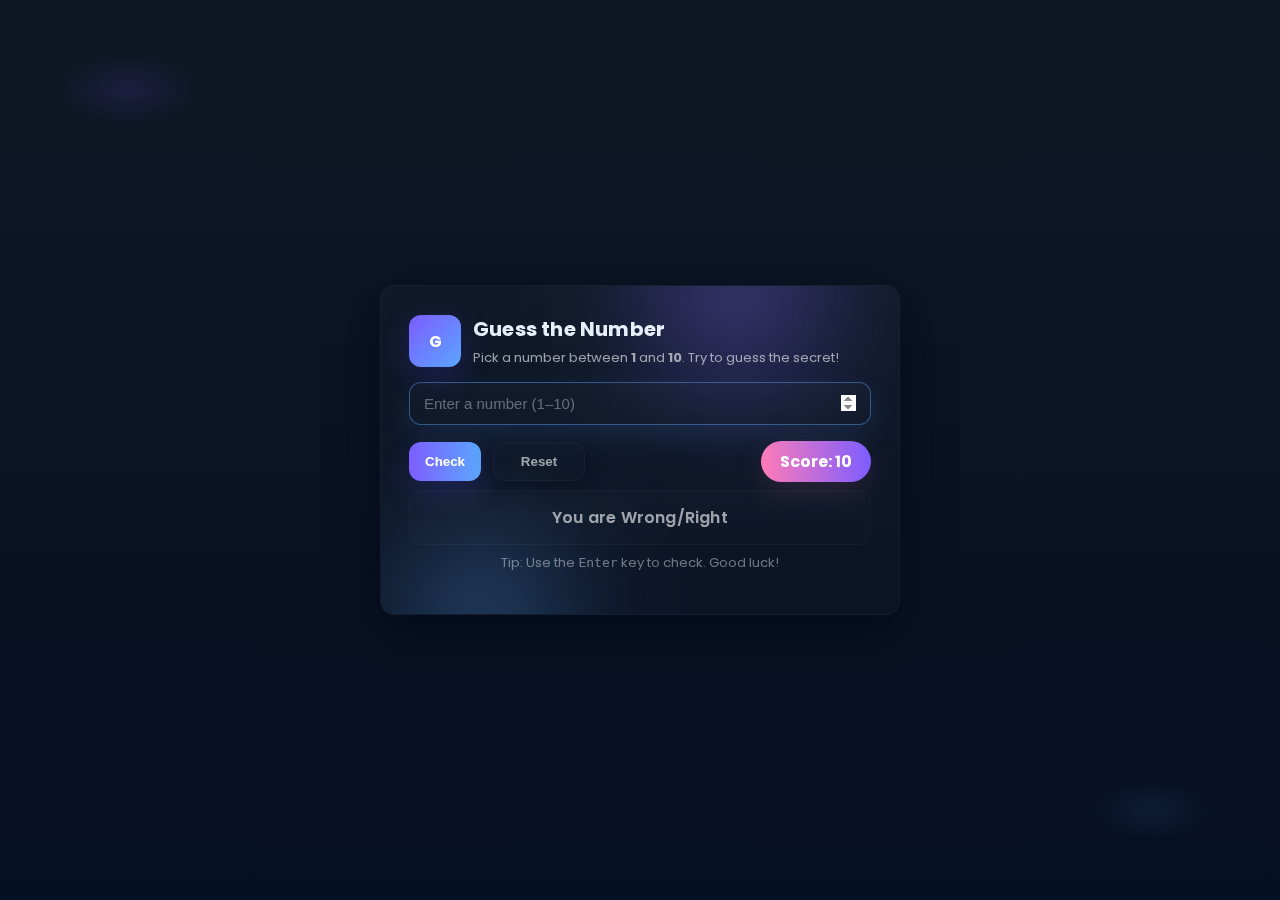
<file: index.html>
<!doctype html>
<html lang="en">
<head>
  <meta charset="utf-8" />
  <meta name="viewport" content="width=device-width,initial-scale=1" />
  <title>Guess the Number</title>

  <!-- Nice rounded font -->
  <link href="https://fonts.googleapis.com/css2?family=Poppins:wght@300;400;600;700&display=swap" rel="stylesheet">

  <style>
    :root{
      --bg-1: #0f1724;         /* deep */
      --bg-2: #061023;         /* darker */
      --card: rgba(255,255,255,0.04);
      --muted: rgba(255,255,255,0.6);
      --accent-a: #7c5cff;
      --accent-b: #5aa6ff;
      --accent-c: #ff7ab6;
      --glass: rgba(255,255,255,0.03);
      --success: #8ef29a;
      --danger: #ffb4b4;
      --radius: 14px;
      --shadow-lg: 0 18px 50px rgba(2,6,23,0.7);
      --shadow-sm: 0 6px 20px rgba(2,6,23,0.45);
    }

    *{box-sizing: border-box}
    html,body{height:100%}
    body{
      margin:0;
      font-family: 'Poppins', system-ui, -apple-system, "Segoe UI", Roboto, "Helvetica Neue", Arial;
      background: radial-gradient(1200px 600px at 10% 10%, rgba(124,92,255,0.12), transparent 6%),
                  radial-gradient(1000px 500px at 90% 90%, rgba(90,166,255,0.08), transparent 6%),
                  linear-gradient(180deg, var(--bg-1), var(--bg-2));
      color: #e6eef8;
      display:flex;
      align-items:center;
      justify-content:center;
      padding:28px;
      -webkit-font-smoothing:antialiased;
      -moz-osx-font-smoothing:grayscale;
    }

    /* container card */
    .card{
      width:100%;
      max-width:520px;
      border-radius:var(--radius);
      padding:28px;
      background: linear-gradient(180deg, rgba(255,255,255,0.02), rgba(255,255,255,0.01));
      box-shadow: var(--shadow-lg);
      border: 1px solid rgba(255,255,255,0.04);
      position:relative;
      overflow:hidden;
    }

    /* decorative floating blobs */
    .card::before,
    .card::after{
      content: "";
      position: absolute;
      filter: blur(60px);
      opacity: 0.6;
      pointer-events:none;
      mix-blend-mode: screen;
    }
    .card::before{
      width:320px;height:320px;
      background: radial-gradient(circle at 30% 30%, var(--accent-a), transparent 40%);
      right: -60px;
      top: -90px;
    }
    .card::after{
      width:260px;height:260px;
      background: radial-gradient(circle at 70% 70%, var(--accent-b), transparent 40%);
      left:-80px;
      bottom:-80px;
    }

    header{
      display:flex;
      gap:12px;
      align-items:center;
      margin-bottom:16px;
    }
    .logo{
      width:52px;
      height:52px;
      border-radius:12px;
      background: linear-gradient(135deg, var(--accent-a), var(--accent-b));
      display:grid;
      place-items:center;
      font-weight:700;
      color:white;
      box-shadow: 0 8px 30px rgba(92,64,255,0.22);
      transform: translateZ(0);
    }
    h1{
      margin:0;
      font-size:20px;
      letter-spacing:0.2px;
    }
    p.lead{
      margin:4px 0 0 0;
      color:var(--muted);
      font-size:13px;
    }

    /* form area */
    .form{
      display:flex;
      gap:12px;
      align-items:center;
      margin-top:8px;
      margin-bottom:14px;
    }

    input[type="number"]{
      flex:1;
      padding:12px 14px;
      border-radius:12px;
      border:1px solid rgba(255,255,255,0.04);
      background: linear-gradient(180deg, rgba(255,255,255,0.02), rgba(255,255,255,0.01));
      color:var(--text, #e6eef8);
      outline:none;
      font-size:15px;
      transition: box-shadow .18s ease, transform .08s ease, border-color .12s ease;
      -webkit-appearance: none;
      appearance: none;
    }
    input[type="number"]::placeholder{ color: rgba(230,238,248,0.38); }

    input[type="number"]:focus{
      box-shadow: 0 10px 30px rgba(90,166,255,0.12);
      border-color: rgba(90,166,255,0.45);
      transform: translateY(-2px);
    }

    /* buttons */
    .controls{
      display:flex;
      gap:12px;
      margin-bottom:12px;
    }
    .btn{
      padding:11px 16px;
      border-radius:12px;
      border:none;
      font-weight:600;
      cursor:pointer;
      transition: transform .08s ease, box-shadow .12s ease, opacity .12s;
      display:inline-flex;
      gap:8px;
      align-items:center;
      justify-content:center;
    }

    .btn-check{
      background: linear-gradient(90deg,var(--accent-a), var(--accent-b));
      color:white;
      box-shadow: 0 10px 30px rgba(92,64,255,0.18);
    }
    .btn-check:hover{ transform: translateY(-4px) scale(1.01); box-shadow: 0 18px 45px rgba(92,64,255,0.22); }
    .btn-check:active{ transform: translateY(-1px); }

    .btn-reset{
      background: transparent;
      color:var(--muted);
      border:1px solid rgba(255,255,255,0.04);
      min-width:92px;
      box-shadow: var(--shadow-sm);
    }
    .btn-reset:hover{ transform: translateY(-3px); opacity:0.98; }

    /* result & score */
    .row-meta{
      display:flex;
      justify-content:space-between;
      align-items:center;
      gap:12px;
      margin-bottom:8px;
    }

    #result{
      padding:14px;
      border-radius:12px;
      background: linear-gradient(180deg, rgba(255,255,255,0.014), rgba(255,255,255,0.01));
      border:1px solid rgba(255,255,255,0.03);
      min-height:52px;
      display:flex;
      align-items:center;
      justify-content:center;
      font-weight:600;
      letter-spacing:0.2px;
      color:var(--muted);
      transition: transform .12s ease, box-shadow .12s ease, color .12s ease, background .12s ease;
    }

    /* success/wrong states (JavaScript will set classes) */
    .is-success{
      color: #02280f;
      background: linear-gradient(90deg, rgba(142,242,154,0.18), rgba(124,92,255,0.02));
      border: 1px solid rgba(142,242,154,0.12);
      box-shadow: 0 12px 30px rgba(142,242,154,0.08);
      transform: translateY(-2px);
    }
    .is-wrong{
      color: #2a0b0b;
      background: linear-gradient(90deg, rgba(255,180,180,0.08), rgba(255,122,122,0.02));
      border: 1px solid rgba(255,180,180,0.12);
      box-shadow: 0 12px 30px rgba(255,122,122,0.06);
      transform: translateY(-2px);
    }

    .score-badge{
      padding:8px 12px;
      border-radius:999px;
      background: linear-gradient(90deg,var(--accent-c), var(--accent-a));
      color:white;
      font-weight:700;
      box-shadow: 0 10px 30px rgba(255,122,182,0.12);
      min-width:110px;
      text-align:center;
    }

    /* small helper text */
    .hint{
      margin-top:8px;
      color: rgba(230,238,248,0.45);
      font-size:13px;
      text-align:center;
    }

    /* responsive */
    @media (max-width:520px){
      .card{ padding:18px }
      .form{ flex-direction:column; align-items:stretch }
      .controls{ flex-direction:column }
      .score-badge{ width:100% }
    }
  </style>
</head>
<body>

  <div class="card" role="region" aria-label="Guess the number game">
    <header>
      <div class="logo">G</div>
      <div>
        <h1>Guess the Number</h1>
        <p class="lead">Pick a number between <strong>1</strong> and <strong>10</strong>. Try to guess the secret!</p>
      </div>
    </header>

    <!-- inputs -->
    <div class="form" role="form" aria-label="Guess form">
      <input id="guessnumber" type="number" min="1" max="10" placeholder="Enter a number (1–10)">
    </div>

    <div class="row-meta">
      <div class="controls" style="margin:0;">
        <button class="btn btn-check" id="checkBtn">Check</button>
        <button class="btn btn-reset" id="resetBtn">Reset</button>
      </div>

      <div class="score-badge" id="score">Score: 10</div>
    </div>

    <div id="result" aria-live="polite">You are Wrong/Right</div>

    <p class="hint">Tip: Use the <kbd>Enter</kbd> key to check. Good luck!</p>
  </div>

  <script>
    // your original JS (slightly adapted to work with the new buttons and classes)
    var guessnumber = document.getElementById("guessnumber");
    var result = document.getElementById("result");
    var score = document.getElementById("score");
    var checkBtn = document.getElementById("checkBtn");
    var resetBtn = document.getElementById("resetBtn");

    var randomnumber = Math.floor(Math.random() * 10) + 1;
    var totalscore = 10;

    function setResultText(text, state) {
      result.textContent = text;
      result.classList.remove('is-success','is-wrong');
      if (state === 'success') result.classList.add('is-success');
      else if (state === 'wrong') result.classList.add('is-wrong');
    }

    function check() {
      var enterednumber = Number(guessnumber.value);
      if (guessnumber.value.trim() === "" || Number.isNaN(enterednumber)) {
        setResultText("Please enter a number between 1 and 10.", 'wrong');
        return;
      }
      if (enterednumber < 1 || enterednumber > 10) {
        setResultText("Number must be 1 to 10.", 'wrong');
        return;
      }

      if (randomnumber === enterednumber) {
        console.log("You are Right");
        setResultText("You are Right! 🎉", 'success');
        // optional: stop further guessing by disabling input and button
        guessnumber.disabled = true;
        checkBtn.disabled = true;
      } else {
        totalscore = totalscore - 1;
        score.textContent = "Score: " + totalscore;
        setResultText("You are Wrong. Try again!", 'wrong');
        console.log("You are Wrong");
        // if score hits 0, reveal number and disable
        if (totalscore <= 0) {
          setResultText("Game over! The number was " + randomnumber + ".", 'wrong');
          guessnumber.disabled = true;
          checkBtn.disabled = true;
        }
      }
      guessnumber.value = "";
      guessnumber.focus();
    }

    function resetGame() {
      randomnumber = Math.floor(Math.random() * 10) + 1;
      totalscore = 10;
      score.textContent = "Score: " + totalscore;
      setResultText("You are Wrong/Right");
      guessnumber.disabled = false;
      checkBtn.disabled = false;
      guessnumber.value = "";
      guessnumber.focus();
      console.log('New secret:', randomnumber);
    }

    // wire up buttons
    checkBtn.addEventListener('click', check);
    resetBtn.addEventListener('click', resetGame);

    // allow Enter key to check
    guessnumber.addEventListener('keydown', function (e) {
      if (e.key === 'Enter') check();
    });

    // initially focus and log secret for debug
    guessnumber.focus();
    console.log('Secret number (debug):', randomnumber);
  </script>
</body>
</html>
</file>
